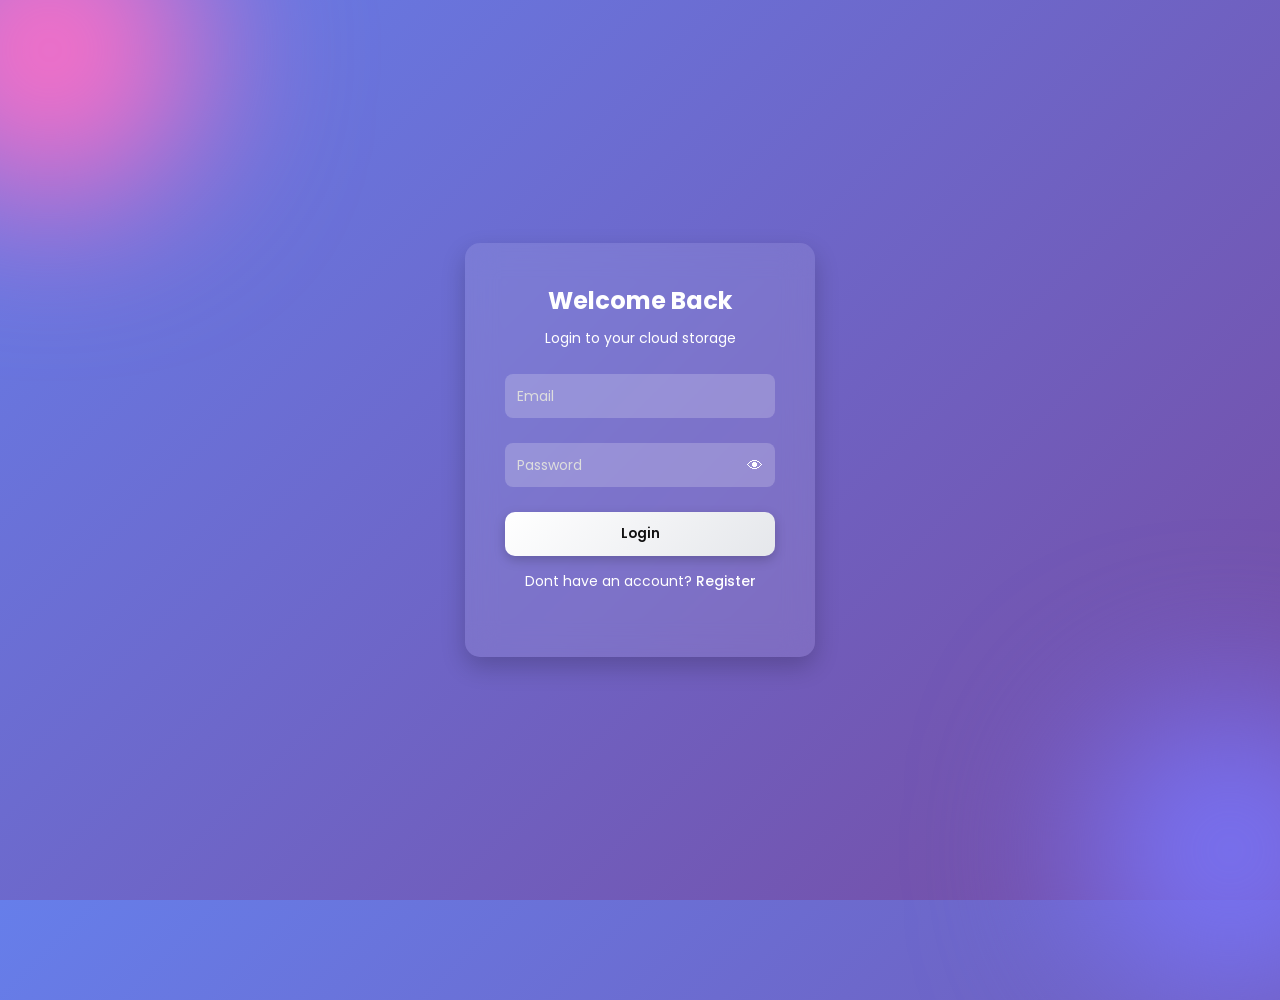
<file: Frontend/index.html>
<!DOCTYPE html>

<html lang="en">
<head>
    <meta charset="UTF-8">
    <title>Login - Cloud Storage</title>
    <link rel="stylesheet" href="css/style.css">


<!-- Google Font -->
<link href="https://fonts.googleapis.com/css2?family=Poppins:wght@300;500;600&display=swap" rel="stylesheet">
<meta name="viewport" content="width=device-width, initial-scale=1.0">


</head>
<body class="auth-page">

<div class="background">
    <div class="shape"></div>
    <div class="shape"></div>
</div>

<div class="login-box">
    <h2>Welcome Back</h2>
    <p>Login to your cloud storage</p>


<form id="loginForm">
    <div class="input-box">
        <input type="email" id="email" required placeholder=" ">
        <label>Email</label>
    </div>

    <div class="input-box">
        <input type="password" id="loginPassword" required placeholder=" ">
        <label>Password</label>
        <span class="toggle" onclick="toggleLoginPassword()">👁</span>
    </div>

    <button type="submit">Login</button>

    <p class="signup-text">
        Dont have an account? <a href="register.html">Register</a>
    </p>
</form>


</div>

<div id="messageBox" class="message-box"></div>

<script>
function toggleLoginPassword() {
    let pass = document.getElementById("loginPassword");
    pass.type = pass.type === "password" ? "text" : "password";
}

function showMessage(text, type = "success") {
    const box = document.getElementById("messageBox");

    box.innerText = text;
    box.className = "message-box show " + type;

    setTimeout(() => {
        box.classList.remove("show");
    }, 2500);
}

document.getElementById("loginForm").addEventListener("submit", async function(e) {
    e.preventDefault();

    const email = document.getElementById("email").value;
    const password = document.getElementById("loginPassword").value;

    try {
        const response = await fetch("http://127.0.0.1:5000/login", {
            method: "POST",
            headers: {
                "Content-Type": "application/json"
            },
            body: JSON.stringify({ email, password })
        });

        const data = await response.json();

        if (response.ok) {
            localStorage.setItem("user", JSON.stringify(data.user));
            localStorage.setItem("token", data.token);

            showMessage("Login successful ✅");

            setTimeout(() => {
                window.location.href = "dashboard.html";
            }, 1000);

        } else {
            showMessage(data.message || "Login failed ❌", "error");
        }

    } catch (error) {
        console.error(error);
        showMessage("Server error ❌", "error");
    }
});
</script>

</body>
</html>
</file>
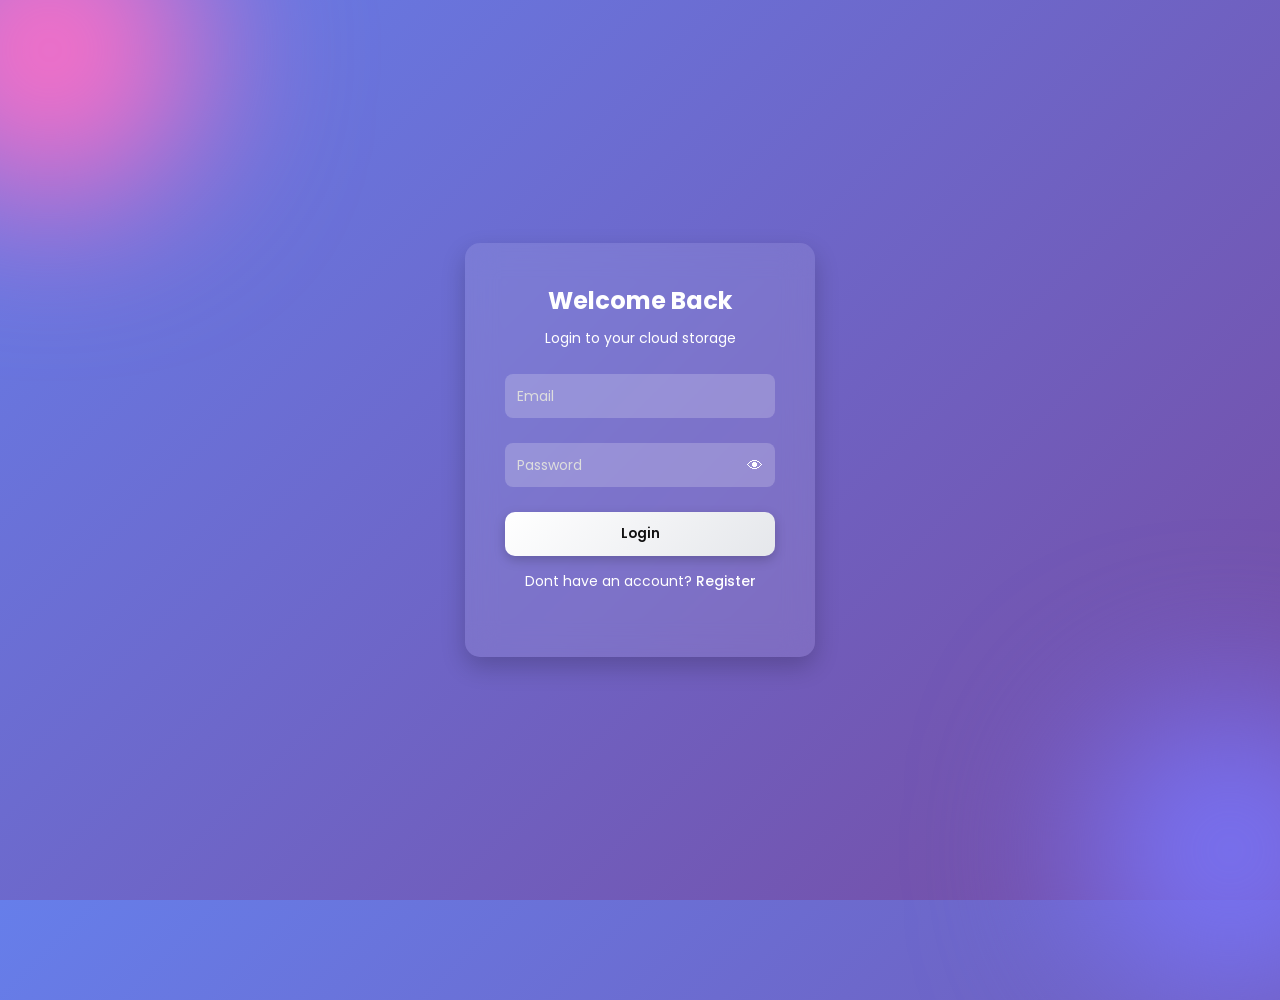
<file: Frontend/dashboard.html>
<!DOCTYPE html>

<html lang="en">
<head>
    <meta charset="UTF-8">
    <title>Dashboard</title>
    <link rel="stylesheet" href="css/style.css">
    <meta name="viewport" content="width=device-width, initial-scale=1.0">
</head>
<body>

<div class="dashboard">

<!-- Sidebar -->
<div class="sidebar">
    <h2>☁ Cloud</h2>
    <ul>
        <li><a href="#">Dashboard</a></li>
        <li><a href="upload.html">Upload</a></li>
        <li><a href="files.html">My Files</a></li>
        <li><a href="#" id="logout">Logout</a></li>
    </ul>
</div>

<!-- Main Content -->
<div class="main-content">

    <div class="top-bar">
        <h1 id="welcomeText">Welcome</h1>
        <p>Your cloud storage dashboard</p>
    </div>

    <!-- Stats -->
    <div class="stats">
        <div class="stat-box">
            <h3 id="totalFiles">0</h3>
            <p>Total Files</p>
        </div>

        <div class="stat-box">
            <h3 id="storageUsed">0 MB</h3>
            <p>Storage Used</p>
        </div>

        <div class="stat-box">
            <h3 id="uploadsToday">0</h3>
            <p>Uploads Today</p>
        </div>
    </div>

    <!-- Actions -->
    <div class="cards">
        <div class="card">
            <h3>Upload Files</h3>
            <p>Add files to your cloud storage</p>
            <a href="upload.html">Open</a>
        </div>

        <div class="card">
            <h3>My Files</h3>
            <p>Manage your stored files</p>
            <a href="files.html">Open</a>
        </div>

        <div class="card">
            <h3>Storage Info</h3>
            <p>Check your usage and limits</p>
            <a href="#" onclick="showStorage()">View</a>
        </div>
    </div>

</div>

</div>

<!-- ✅ MESSAGE BOX -->

<div id="messageBox" class="message-box"></div>

<!-- ✅ STORAGE MODAL -->

<div id="storageModal" class="modal">
    <div class="modal-content">
        <h2>Storage Info</h2>


    <p id="storageText"></p>

    <div class="progress-bar">
        <div id="progressFill"></div>
    </div>

    <button onclick="closeModal()">Close</button>
</div>

</div>

<script>
const user = JSON.parse(localStorage.getItem("user"));
const token = localStorage.getItem("token");

// Protect page
if (!user || !token) {
    window.location.href = "index.html";
} else {
    document.getElementById("welcomeText").innerText = "Welcome " + user.name;
}

// Logout
document.getElementById("logout").addEventListener("click", () => {
    localStorage.removeItem("user");
    localStorage.removeItem("token");
    window.location.href = "index.html";
});

// ✅ CENTER MESSAGE
function showMessage(text, type = "success") {
    const box = document.getElementById("messageBox");

    box.innerText = text;
    box.className = "message-box show " + type;

    setTimeout(() => {
        box.classList.remove("show");
    }, 2500);
}

// Load stats
async function loadStats() {
    try {
        const res = await fetch("http://127.0.0.1:5000/files", {
            headers: {
                "Authorization": token
            }
        });

        const files = await res.json();

        document.getElementById("totalFiles").innerText = files.length;

        let totalSize = 0;
        files.forEach(file => {
            totalSize += Number(file.size) || 0;
        });

        const sizeMB = (totalSize / (1024 * 1024)).toFixed(2);
        document.getElementById("storageUsed").innerText = sizeMB + " MB";

        const today = new Date().toDateString();
        const todayCount = files.filter(file => {
            return new Date(file.uploaded_at).toDateString() === today;
        }).length;

        document.getElementById("uploadsToday").innerText = todayCount;

    } catch (error) {
        showMessage("Error loading data ❌", "error");
    }
}

// ✅ STORAGE MODAL (NEW)
async function showStorage() {
    try {
        const res = await fetch("http://127.0.0.1:5000/files", {
            headers: {
                "Authorization": token
            }
        });

        const files = await res.json();

        let totalSize = 0;
        files.forEach(file => {
            totalSize += Number(file.size) || 0;
        });

        const usedMB = (totalSize / (1024 * 1024)).toFixed(2);
        const maxStorageMB = 100;
        const percent = ((usedMB / maxStorageMB) * 100).toFixed(1);

        document.getElementById("storageText").innerText =
            `${usedMB} MB used out of ${maxStorageMB} MB`;

        document.getElementById("progressFill").style.width = percent + "%";

        document.getElementById("storageModal").style.display = "flex";

    } catch (error) {
        showMessage("Error fetching storage ❌", "error");
    }
}

// Close modal
function closeModal() {
    document.getElementById("storageModal").style.display = "none";
}

loadStats();
</script>

</body>
</html>
</file>
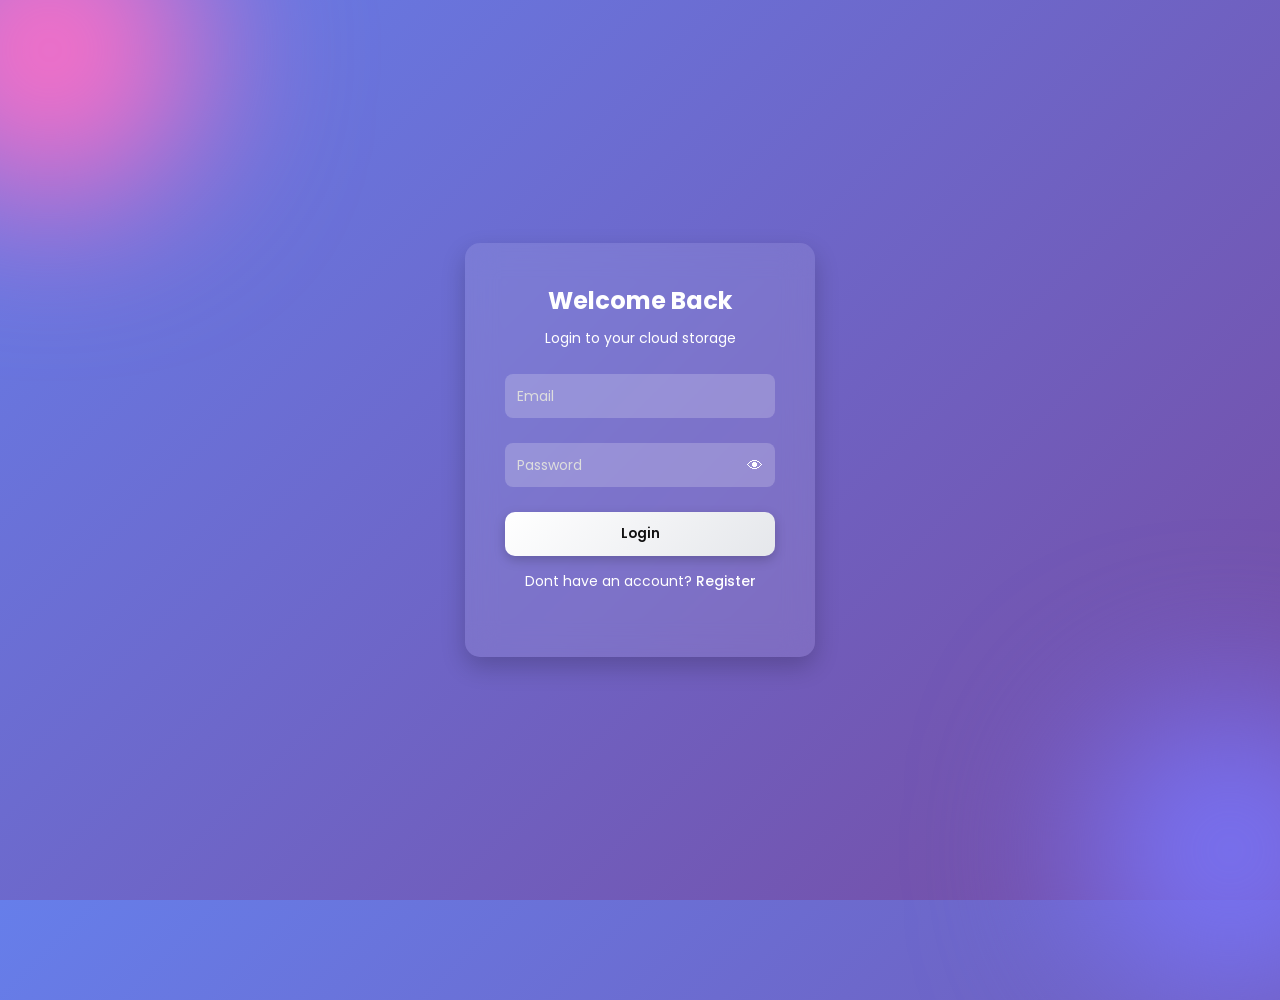
<file: Frontend/files.html>
<!DOCTYPE html>

<html lang="en">
<head>
    <meta charset="UTF-8">
    <title>My Files</title>
    <link rel="stylesheet" href="css/style.css">
    <meta name="viewport" content="width=device-width, initial-scale=1.0">
</head>
<body>

<div class="dashboard">

<!-- Sidebar -->
<div class="sidebar">
    <h2>☁ Cloud</h2>
    <ul>
        <li><a href="dashboard.html">Dashboard</a></li>
        <li><a href="upload.html">Upload</a></li>
        <li><a href="#">My Files</a></li>
        <li><a href="#" id="logout">Logout</a></li>
    </ul>
</div>

<!-- Main -->
<div class="main-content">

    <div class="top-bar">
        <h1>My Files 📂</h1>
        <p>View, download and manage your files</p>
    </div>

    <!-- Table -->
    <div class="file-table">
        <table>
            <thead>
                <tr>
                    <th>File Name</th>
                    <th>Date</th>
                    <th>Action</th>
                </tr>
            </thead>
            <tbody id="filesTable"></tbody>
        </table>
    </div>

</div>

</div>

<!-- ✅ Message Box -->

<div id="messageBox" class="message-box"></div>

<script>
// 🔒 Protect page
if (!localStorage.getItem("token")) {
    window.location.href = "index.html";
}

// ✅ Message function
function showMessage(text, type = "success") {
    const box = document.getElementById("messageBox");

    box.innerText = text;
    box.className = "message-box show " + type;

    setTimeout(() => {
        box.classList.remove("show");
    }, 2500);
}

// 🔽 Load files
async function loadFiles() {
    try {
        const response = await fetch("http://127.0.0.1:5000/files", {
            headers: {
                "Authorization": localStorage.getItem("token")
            }
        });

        const files = await response.json();

        const table = document.getElementById("filesTable");
        table.innerHTML = "";

        if (files.length === 0) {
            table.innerHTML = "<tr><td colspan='3'>No files uploaded</td></tr>";
            return;
        }

        files.forEach(file => {
            const row = document.createElement("tr");

            row.innerHTML = `
                <td>${file.filename}</td>
                <td>${new Date(file.uploaded_at).toLocaleString()}</td>
                <td>
                    <button onclick="downloadFile('${file.filename}')">Download</button>
                    <button onclick="deleteFile(${file.id})">Delete</button>
                </td>
            `;

            table.appendChild(row);
        });

    } catch (error) {
        console.error(error);
        showMessage("Failed to load files ❌", "error");
    }
}

loadFiles();

// 🔽 Download file
async function downloadFile(filename) {
    try {
        const response = await fetch(`http://127.0.0.1:5000/download/${filename}`, {
            headers: {
                "Authorization": localStorage.getItem("token")
            }
        });

        const data = await response.json();

        if (data.url) {
            window.open(data.url);
            showMessage("Download started ⬇️");
        } else {
            showMessage("Failed to get download link ❌", "error");
        }

    } catch (error) {
        console.error(error);
        showMessage("Download failed ❌", "error");
    }
}

// ❌ Delete file (no confirm popup now)
async function deleteFile(id) {
    try {
        const response = await fetch(`http://127.0.0.1:5000/delete/${id}`, {
            method: "DELETE",
            headers: {
                "Authorization": localStorage.getItem("token")
            }
        });

        const data = await response.json();

        showMessage("File deleted 🗑");
        loadFiles();

    } catch (error) {
        console.error(error);
        showMessage("Delete failed ❌", "error");
    }
}

// 🔓 Logout
document.getElementById("logout").addEventListener("click", () => {
    localStorage.removeItem("token");
    localStorage.removeItem("user");
    window.location.href = "index.html";
});
</script>

</body>
</html>
</file>
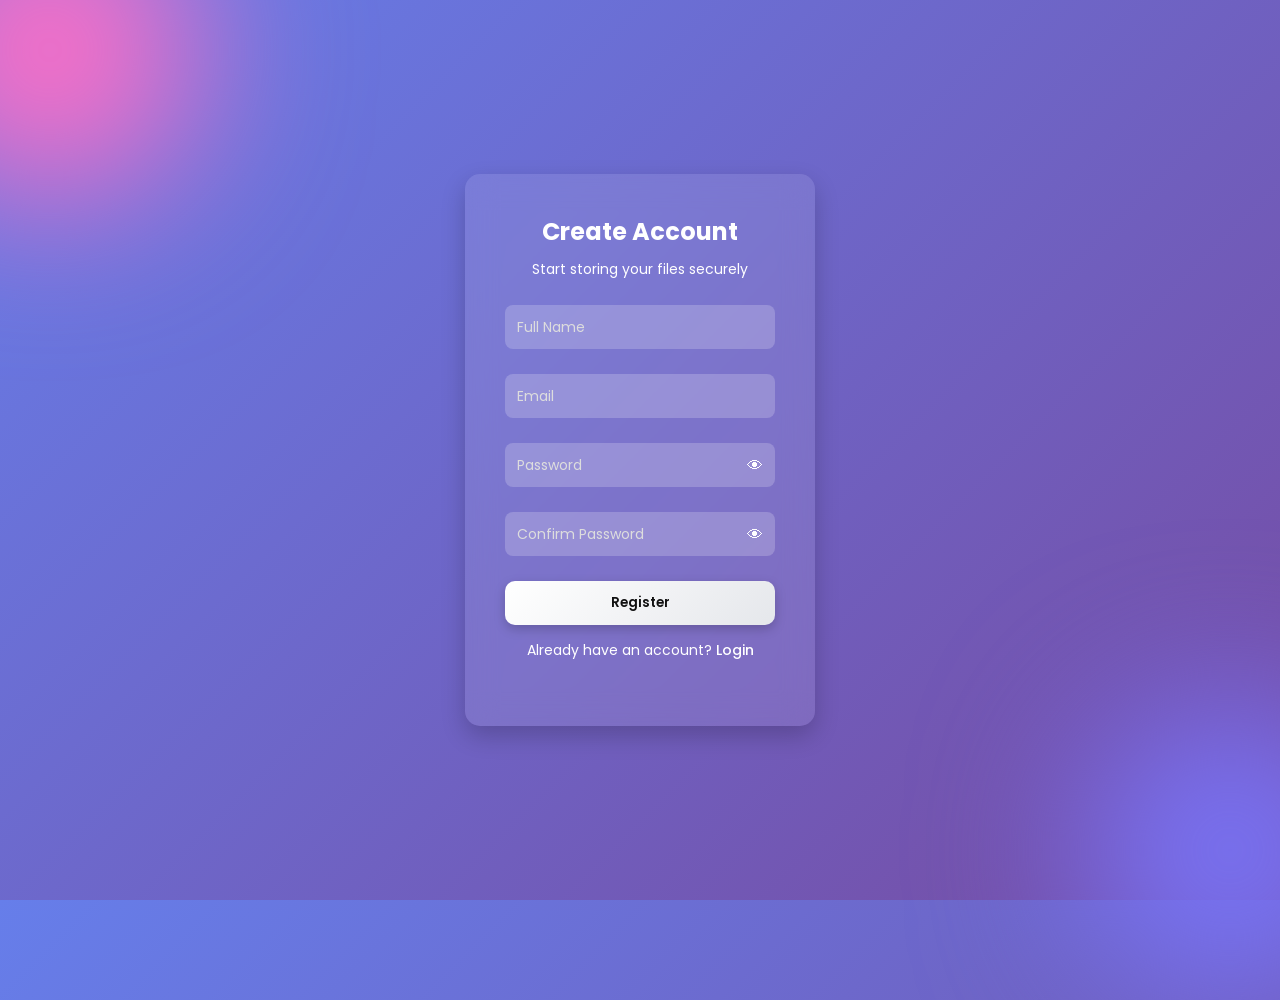
<file: Frontend/register.html>
<!DOCTYPE html>

<html lang="en">
<head>
    <meta charset="UTF-8">
    <title>Register - Cloud Storage</title>
    <link rel="stylesheet" href="css/style.css">
<!-- Google Font -->
<link href="https://fonts.googleapis.com/css2?family=Poppins:wght@300;500;600&display=swap" rel="stylesheet">
<meta name="viewport" content="width=device-width, initial-scale=1.0">


</head>
<body class="auth-page">

<div class="background">
    <div class="shape"></div>
    <div class="shape"></div>
</div>

<div class="login-box">
    <h2>Create Account</h2>
    <p>Start storing your files securely</p>

<form id="registerForm">

    <div class="input-box">
        <input type="text" id="name" required placeholder=" ">
        <label>Full Name</label>
    </div>

    <div class="input-box">
        <input type="email" id="email" required placeholder=" ">
        <label>Email</label>
    </div>

    <div class="input-box">
        <input type="password" id="password" required placeholder=" ">
        <label>Password</label>
        <span class="toggle" onclick="togglePassword()">👁</span>
    </div>

    <div class="input-box">
        <input type="password" id="confirmPassword" required placeholder=" ">
        <label>Confirm Password</label>
        <span class="toggle" onclick="toggleConfirmPassword()">👁</span>
    </div>

    <button type="submit" id="registerBtn">Register</button>

    <p class="signup-text">
        Already have an account? <a href="index.html">Login</a>
    </p>
</form>

</div>

<!-- Message Box -->

<div id="messageBox" class="message-box"></div>

<script>
// Toggle password
function togglePassword() {
    const pass = document.getElementById("password");
    pass.type = pass.type === "password" ? "text" : "password";
}

function toggleConfirmPassword() {
    const pass = document.getElementById("confirmPassword");
    pass.type = pass.type === "password" ? "text" : "password";
}

// Message system
function showMessage(text, type = "success") {
    const box = document.getElementById("messageBox");

    box.innerText = text;
    box.className = "message-box show " + type;

    setTimeout(() => {
        box.classList.remove("show");
    }, 2500);
}

// Register
document.getElementById("registerForm").addEventListener("submit", async function(e) {
    e.preventDefault();

    const name = document.getElementById("name").value.trim();
    const email = document.getElementById("email").value.trim();
    const password = document.getElementById("password").value.trim();
    const confirmPassword = document.getElementById("confirmPassword").value.trim();
    const button = document.getElementById("registerBtn");

    // Validation
    if (!name || !email || !password || !confirmPassword) {
        showMessage("Please fill all fields ❌", "error");
        return;
    }

    if (password !== confirmPassword) {
        showMessage("Passwords do not match ❌", "error");
        return;
    }

    button.innerText = "Registering...";
    button.disabled = true;

    try {
        const response = await fetch("http://127.0.0.1:5000/register", {
            method: "POST",
            headers: {
                "Content-Type": "application/json"
            },
            body: JSON.stringify({ name, email, password })
        });

        const data = await response.json();

        if (response.ok) {
            showMessage("Registration successful ✅");

            setTimeout(() => {
                window.location.href = "index.html";
            }, 1200);

        } else {
            showMessage(data.message || "Registration failed ❌", "error");
        }

    } catch (error) {
        console.error(error);
        showMessage("Server error ❌", "error");
    }

    button.innerText = "Register";
    button.disabled = false;
});
</script>

</body>
</html>
</file>
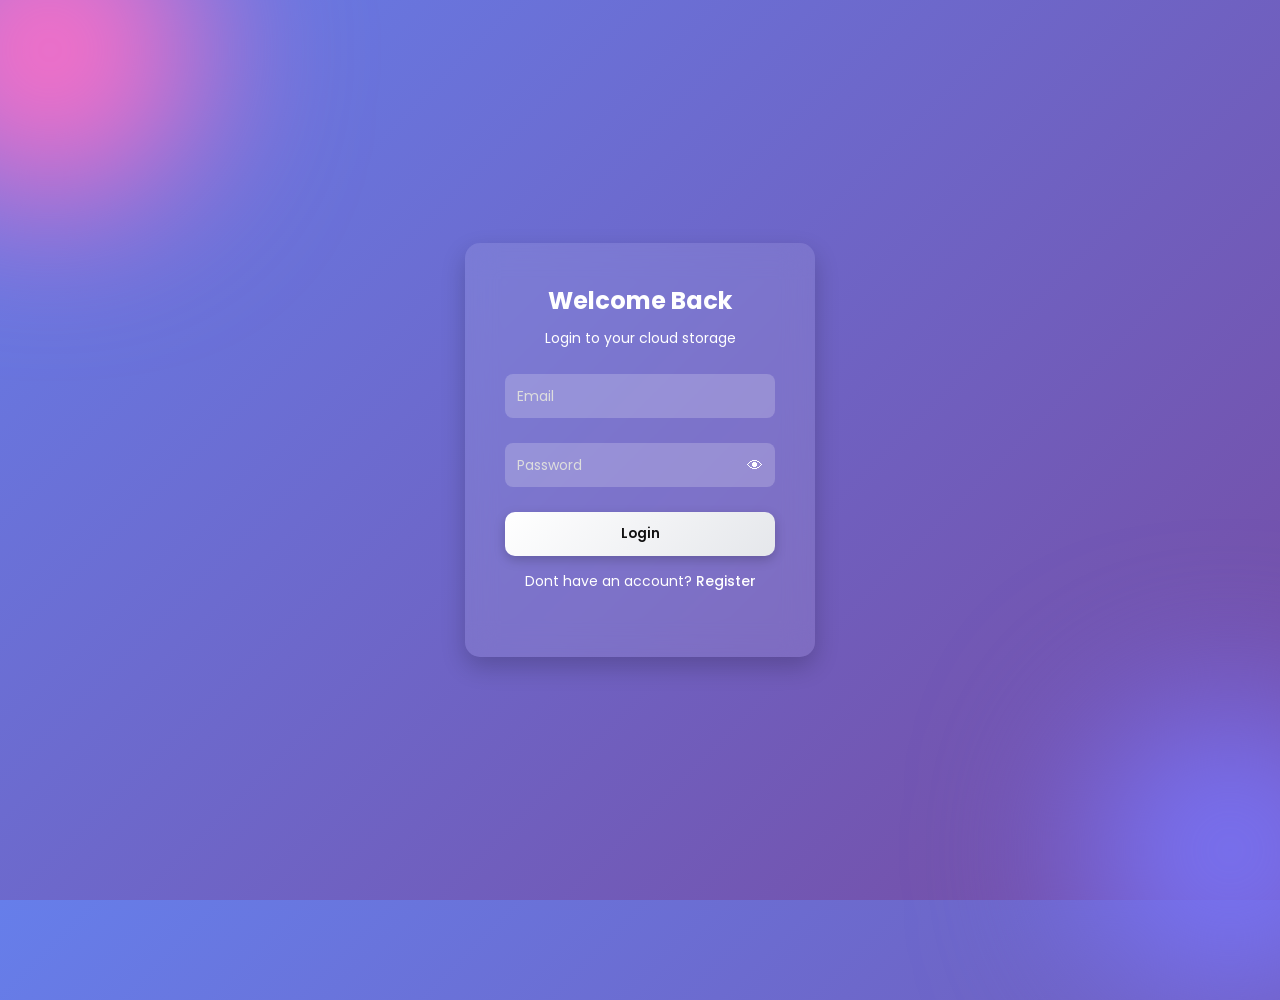
<file: Frontend/upload.html>
<!DOCTYPE html>

<html lang="en">
<head>
    <meta charset="UTF-8">
    <title>Upload File</title>
    <link rel="stylesheet" href="css/style.css">
    <meta name="viewport" content="width=device-width, initial-scale=1.0">
</head>
<body>

<div class="dashboard">

<!-- Sidebar -->
<div class="sidebar">
    <h2>☁ Cloud</h2>
    <ul>
        <li><a href="dashboard.html">Dashboard</a></li>
        <li><a href="#">Upload</a></li>
        <li><a href="files.html">My Files</a></li>
        <li><a href="#" id="logout">Logout</a></li>
    </ul>
</div>

<!-- Main Content -->
<div class="main-content">

    <div class="top-bar">
        <h1>Upload File</h1>
        <p>Select and upload your files securely</p>
    </div>

    <div class="upload-container">
        <form id="uploadForm">

            <div class="upload-box">
    <label for="fileInput" class="upload-label">
        <p>📁 Drag & Drop your file here</p>
        <span>or click to browse</span>
    </label>
        <input type="file" id="fileInput" required>
    </div>

            <p id="fileName"></p>

            <button type="submit" id="uploadBtn" class="upload-btn">Upload</button>

        </form>
    </div>

</div>

</div>

<!-- ✅ Message Box -->

<div id="messageBox" class="message-box"></div>

<script>
// 🔒 Protect page
if (!localStorage.getItem("token")) {
    window.location.href = "index.html";
}

// Logout
document.getElementById("logout").addEventListener("click", () => {
    localStorage.removeItem("token");
    localStorage.removeItem("user");
    window.location.href = "index.html";
});

// ✅ Message system
function showMessage(text, type = "success") {
    const box = document.getElementById("messageBox");

    box.innerText = text;
    box.className = "message-box show " + type;

    setTimeout(() => {
        box.classList.remove("show");
    }, 2500);
}

const fileInput = document.getElementById("fileInput");
const fileNameText = document.getElementById("fileName");
const uploadBtn = document.getElementById("uploadBtn");

// Show selected file name
fileInput.addEventListener("change", function() {
    if (fileInput.files.length > 0) {
        fileNameText.innerText = "Selected: " + fileInput.files[0].name;
    }
});

// Upload logic
document.getElementById("uploadForm").addEventListener("submit", async function(e) {
    e.preventDefault();

    const file = fileInput.files[0];

    if (!file) {
        showMessage("Please select a file ❌", "error");
        return;
    }

    const formData = new FormData();
    formData.append("file", file);

    // 🔥 Loading state
    uploadBtn.innerText = "Uploading...";
    uploadBtn.disabled = true;

    try {
        const response = await fetch("http://127.0.0.1:5000/upload", {
            method: "POST",
            headers: {
                "Authorization": localStorage.getItem("token")
            },
            body: formData
        });

        const data = await response.json();

        if (response.ok) {
            showMessage("File uploaded successfully ✅");

            fileInput.value = "";
            fileNameText.innerText = "";

        } else {
            showMessage(data.message || "Upload failed ❌", "error");
        }

    } catch (error) {
        console.error(error);
        showMessage("Upload failed ❌", "error");
    }

    uploadBtn.innerText = "Upload";
    uploadBtn.disabled = false;
});
</script>

</body>
</html>
</file>
<file: Frontend/css/style.css>
/* ================= RESET ================= */
* {
    margin: 0;
    padding: 0;
    box-sizing: border-box;
    font-family: 'Poppins', sans-serif;
    transition: all 0.25s ease;
}

body {
    margin: 0;
    background-color: #0f172a; /* Provides a solid base for transitions */
}

/* ================= AUTH (LOGIN / REGISTER) ================= */
.auth-page {
    height: 100vh;
    background: linear-gradient(135deg, #667eea, #764ba2);
    display: flex;
    align-items: center;
    justify-content: center;
    position: relative; /* Contain shapes */
    overflow: hidden;
}

/* Background shapes */
.background .shape {
    position: absolute;
    border-radius: 50%;
    filter: blur(80px);
}

.shape:first-child {
    width: 300px;
    height: 300px;
    background: #ff6ec4;
    top: -100px;
    left: -100px;
}

.shape:last-child {
    width: 300px;
    height: 300px;
    background: #7873f5;
    bottom: -100px;
    right: -100px;
}

/* Login/Register box */
.login-box {
    width: 350px;
    padding: 40px;
    border-radius: 15px;
    background: rgba(255, 255, 255, 0.1);
    backdrop-filter: blur(15px);
    -webkit-backdrop-filter: blur(15px);
    color: #fff;
    text-align: center;
    box-shadow: 0 10px 25px rgba(0,0,0,0.2);
    z-index: 10;
}

.login-box h2 {
    margin-bottom: 10px;
}

.login-box p {
    margin-bottom: 25px;
    font-size: 14px;
}

/* Inputs */
.input-box {
    position: relative;
    margin-bottom: 25px;
}

.input-box input {
    width: 100%;
    padding: 18px 12px 6px; /* Space for the floating label */
    border-radius: 8px;
    border: none;
    outline: none;
    background: rgba(255,255,255,0.2);
    color: white;
}

.input-box label {
    position: absolute;
    left: 12px;
    top: 50%;
    transform: translateY(-50%);
    font-size: 14px;
    color: #ddd;
    transition: 0.2s ease;
    pointer-events: none;
}

/* ✅ FIXED FLOATING LABEL */
.input-box input:focus + label,
.input-box input:not(:placeholder-shown) + label {
    top: 10px; /* Move within input padding */
    transform: translateY(0);
    font-size: 11px;
    color: #fff;
}

/* Toggle eye */
.toggle {
    position: absolute;
    right: 12px;
    top: 50%;
    transform: translateY(-50%);
    cursor: pointer;
    z-index: 5;
}

/* Button */
button {
    width: 100%;
    padding: 12px;
    border-radius: 10px;
    border: none;
    background: linear-gradient(135deg, #ffffff, #e5e7eb);
    color: #111;
    font-weight: 600;
    cursor: pointer;
    box-shadow: 0 4px 12px rgba(0,0,0,0.2);
}

button:hover {
    background: #ddd;
}

/* Signup text */
.signup-text {
    margin-top: 15px;
    font-size: 14px;
}

.signup-text a {
    color: #fff;
    font-weight: 500;
    text-decoration: none;
}

/* ================= DASHBOARD ================= */
.dashboard {
    display: flex;
    min-height: 100vh;
    width: 100%;
}

/* Sidebar */
.sidebar {
    width: 240px;
    background: #0f172a;
    color: white;
    padding: 25px;
    flex-shrink: 0; /* Prevents sidebar from shrinking */
}

.sidebar h2 {
    margin-bottom: 40px;
    color: #7873f5;
}

.sidebar ul {
    list-style: none;
}

.sidebar ul li {
    margin: 20px 0;
}

.sidebar ul li a {
    color: #9ca3af;
    text-decoration: none;
    display: block;
}

.sidebar ul li a:hover {
    color: white;
    padding-left: 8px;
}

/* Main */
.main-content {
    flex: 1;
    padding: 40px;
    background: linear-gradient(135deg, #667eea, #764ba2);
    color: white;
    overflow-y: auto; /* Ensures content is scrollable */
}

/* Top */
.top-bar {
    margin-bottom: 30px;
}

/* Stats */
.stats {
    display: flex;
    gap: 20px;
    margin-bottom: 40px;
    flex-wrap: wrap;
}

.stat-box {
    flex: 1;
    min-width: 180px;
    padding: 20px;
    border-radius: 12px;
    background: rgba(255,255,255,0.1);
    backdrop-filter: blur(10px);
    -webkit-backdrop-filter: blur(10px);
}

/* Cards */
.cards {
    display: grid;
    grid-template-columns: repeat(auto-fit, minmax(250px, 1fr));
    gap: 25px;
}

.card {
    background: rgba(255,255,255,0.1);
    padding: 25px;
    border-radius: 15px;
    backdrop-filter: blur(12px);
    -webkit-backdrop-filter: blur(12px);
    transition: transform 0.3s ease;
}

.card:hover {
    transform: translateY(-6px);
}

.card h3 {
    margin-bottom: 10px;
}

.card p {
    font-size: 14px;
    opacity: 0.8;
}

.card a {
    display: inline-block;
    margin-top: 15px;
    color: #fff;
    font-weight: 500;
    text-decoration: underline;
}

/* ================= UPLOAD ================= */
.upload-container {
    margin-top: 30px;
}

.upload-box {
    border: 2px dashed rgba(255,255,255,0.4);
    border-radius: 15px;
    padding: 40px;
    text-align: center;
    cursor: pointer;
    background: rgba(255,255,255,0.05);
}

.upload-box:hover {
    background: rgba(255,255,255,0.12);
}

.upload-box input {
    display: none;
}

/* Upload button */
.upload-btn {
    margin-top: 20px;
    padding: 12px 25px;
    border-radius: 8px;
    background: white;
    color: #333;
    font-weight: 600;
    cursor: pointer;
    border: none;
}

/* ================= FILE TABLE ================= */
.file-table {
    margin-top: 30px;
    background: rgba(255,255,255,0.05);
    padding: 20px;
    border-radius: 12px;
    backdrop-filter: blur(10px);
    -webkit-backdrop-filter: blur(10px);
    overflow-x: auto;
}

table {
    width: 100%;
    border-collapse: collapse;
    color: white;
}

th, td {
    padding: 15px;
    text-align: left;
}

th {
    border-bottom: 1px solid rgba(255,255,255,0.2);
}

tr {
    border-bottom: 1px solid rgba(255,255,255,0.1);
}

tr:hover {
    background: rgba(255,255,255,0.08);
}

/* Action Buttons */
.file-table button {
    background: rgba(255,255,255,0.12);
    color: white;
    border: 1px solid rgba(255,255,255,0.2);
    padding: 8px 14px;
    border-radius: 8px;
    cursor: pointer;
    backdrop-filter: blur(8px);
    width: auto; /* Overrides global button width */
    margin-right: 5px;
}

.file-table button:hover {
    background: rgba(255,255,255,0.25);
}

/* ================= MESSAGE BOX ================= */
.message-box {
    position: fixed;
    top: 20px; /* Moved to top to avoid blocking content center */
    left: 50%;
    transform: translateX(-50%) scale(0.9);
    background: rgba(0, 0, 0, 0.85);
    color: #fff;
    padding: 12px 24px;
    border-radius: 8px;
    font-size: 15px;
    font-weight: 500;
    opacity: 0;
    z-index: 5000;
    text-align: center;
    min-width: 200px;
    box-shadow: 0 10px 30px rgba(0,0,0,0.4);
    pointer-events: none; /* Allows clicks through when hidden */
}

.message-box.show {
    opacity: 1;
    transform: translateX(-50%) scale(1);
}

.message-box.success {
    background: #22c55e;
}

.message-box.error {
    background: #ef4444;
}

/* ================= MODAL ================= */
.modal {
    display: none;
    position: fixed;
    inset: 0;
    background: rgba(0,0,0,0.7);
    justify-content: center;
    align-items: center;
    z-index: 4000;
}

.modal-content {
    background: #111827;
    color: white;
    padding: 30px;
    border-radius: 12px;
    width: 320px;
    text-align: center;
    box-shadow: 0 20px 40px rgba(0,0,0,0.5);
}

.progress-bar {
    margin: 20px 0;
    height: 10px;
    background: #374151;
    border-radius: 10px;
    overflow: hidden;
}

#progressFill {
    height: 100%;
    background: #22c55e;
    width: 0%;
    transition: width 0.3s ease;
}

/* ===== MOBILE RESPONSIVE ===== */
@media (max-width: 768px) {

/* Layout */
.dashboard {
flex-direction: column;
}

/* Sidebar → top bar */
.sidebar {
width: 100%;
height: auto;
display: flex;
justify-content: space-between;
align-items: center;
padding: 15px;
}

.sidebar ul {
display: flex;
gap: 15px;
}

.sidebar ul li {
margin: 0;
}

/* Main content */
.main-content {
padding: 20px;
}

/* Stats stack */
.stats {
flex-direction: column;
}

/* Cards stack */
.cards {
grid-template-columns: 1fr;
}

/* Upload box */
.upload-box {
padding: 25px;
}

/* Table scroll */
.file-table {
overflow-x: auto;
}

table {
min-width: 500px;
}

/* Buttons */
button {
font-size: 14px;
}

/* Login/Register box */
.login-box {
width: 90%;
padding: 25px;
}
}
</file>
